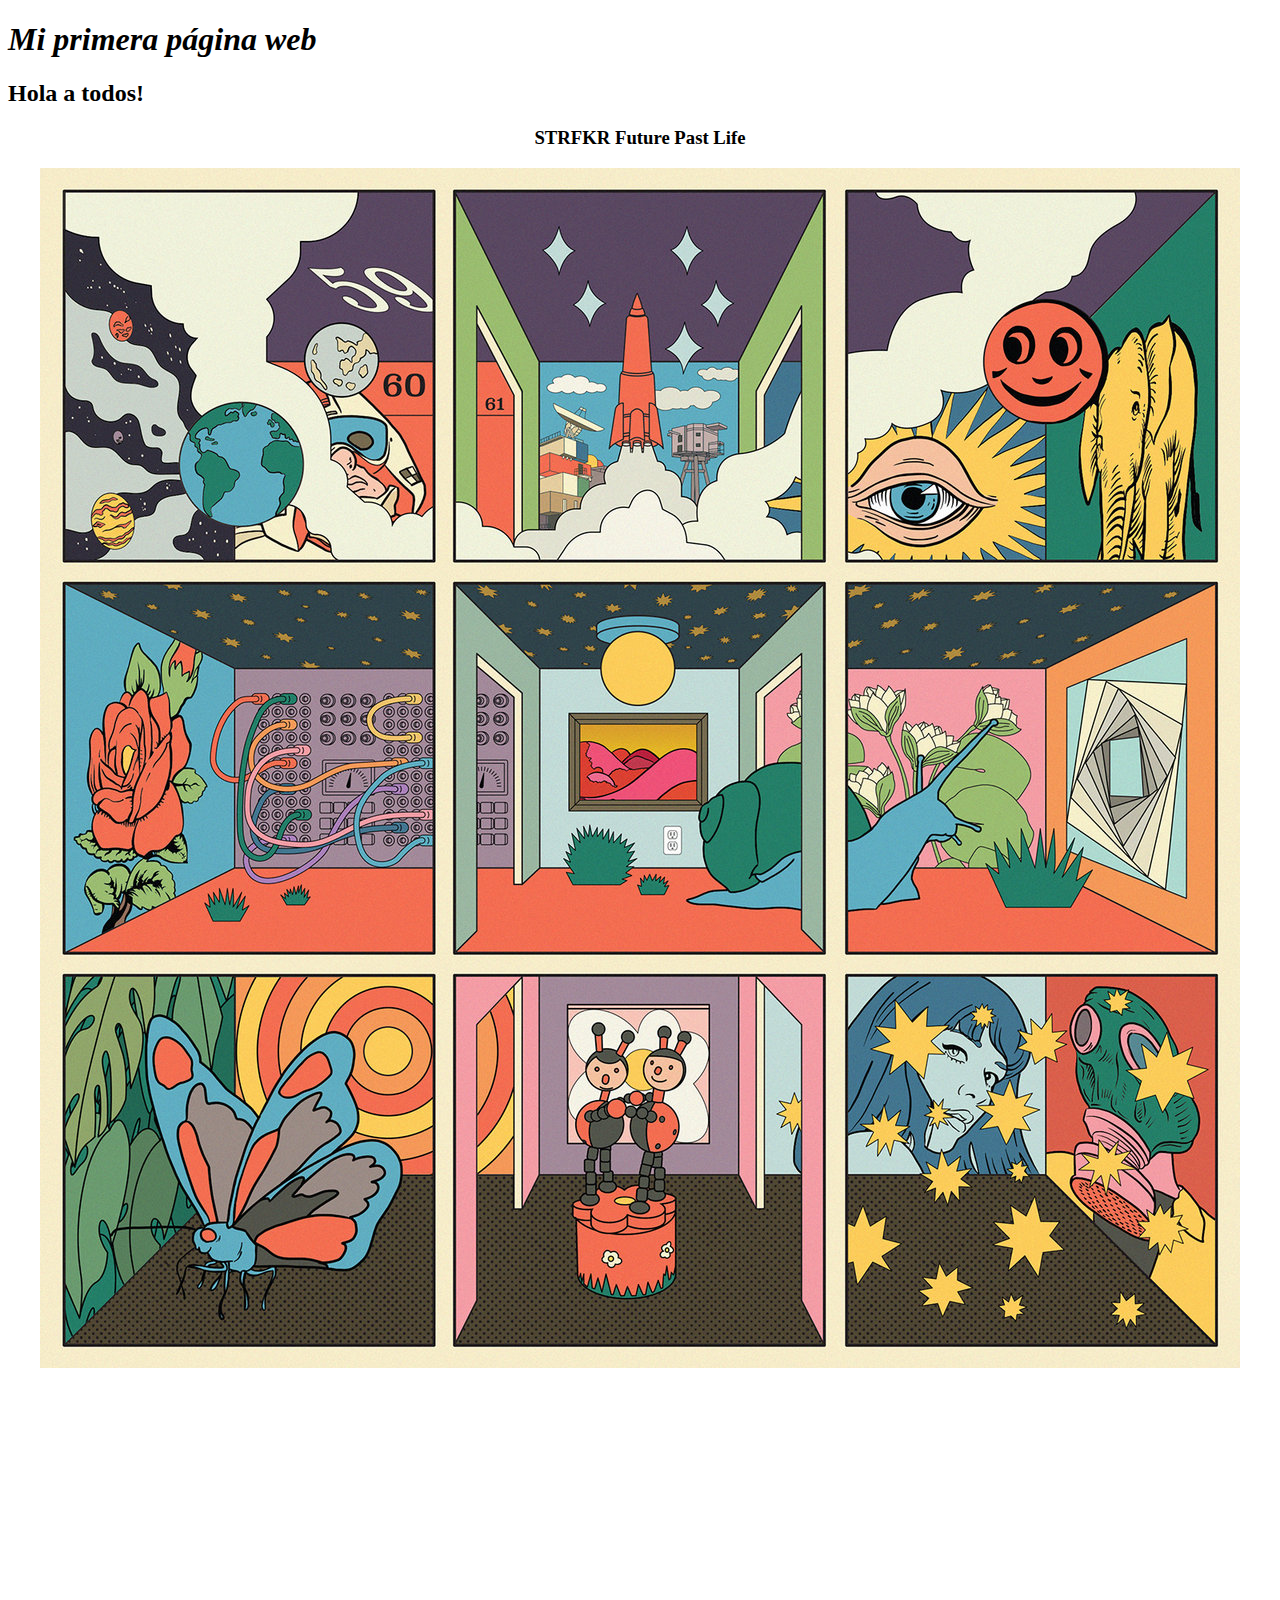
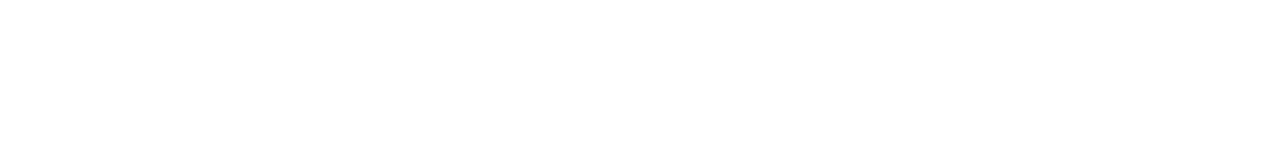
<file: index.html>
<!DOCTYPE html>
<html lang="es">
    <head>
        <meta charset="UTF-8"/>
       <title>Mi primera página web</title> 
    </head>
    <body>
<h1><em>Mi primera página web</em></h1>
<h2>Hola a todos!</h2>
<h3><strong><center>STRFKR Future Past Life</strong></h3></center>
<center><img src= "strfkr.jpg"</center>
<iframe src="https://open.spotify.com/embed/playlist/3KzUq6Nh5Lp9rkAXaBBCFj" width="100%" height="380" frameBorder="0" allowtransparency="true" allow="encrypted-media"></iframe>

    </body>
</html>
</file>
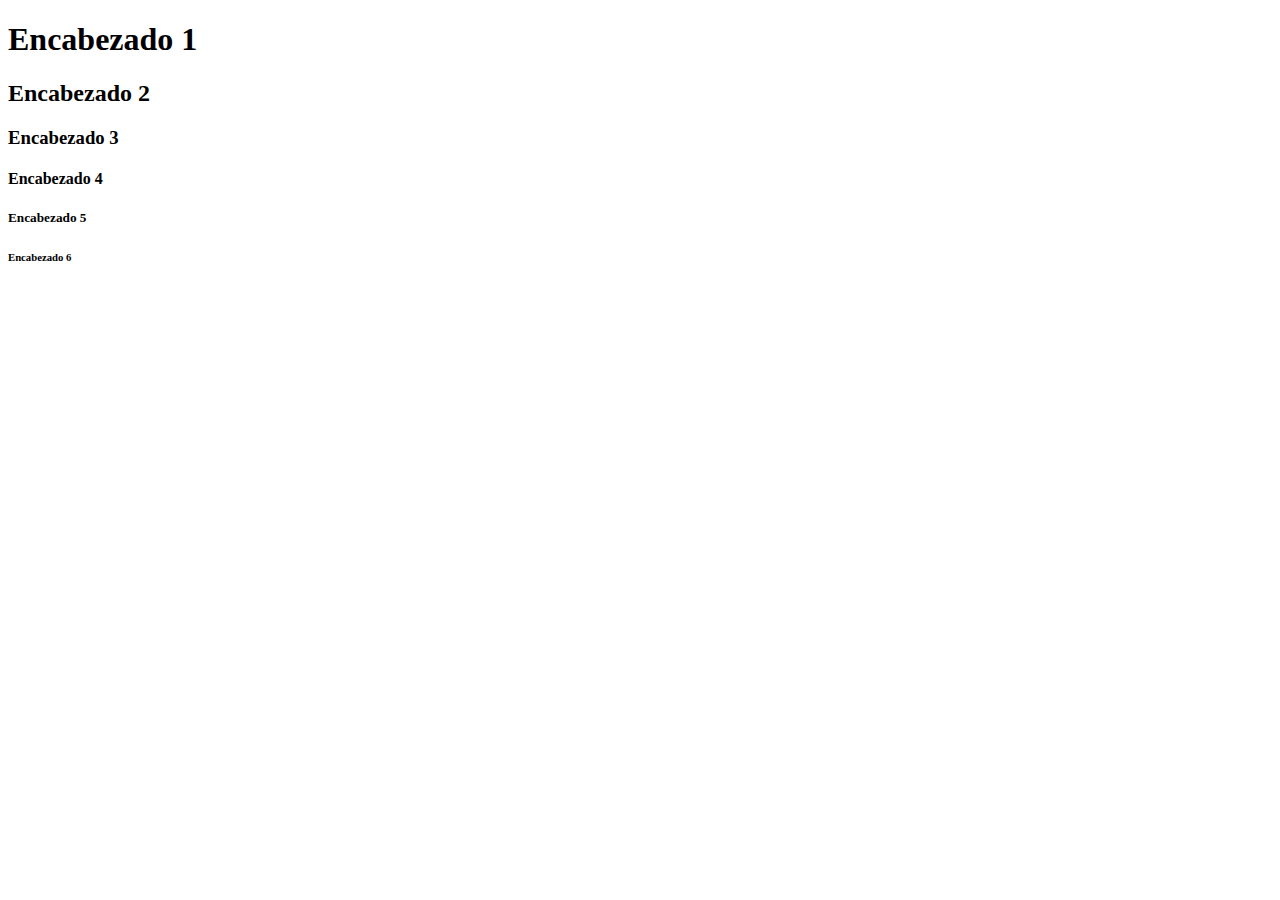
<file: 01-encabezados.html>
<!DOCTYPE html>
<html lang="es">
    <head>
        <meta charset="UTF-8" />
        <title>Encabezados HTML</title>
    </head>
    <body>
        <!-- Encabezados
        Los encabezados van del h1 al h2, 
        los utilizamos para titulos
        -->
        <h1>Encabezado 1</h1>
        <h2>Encabezado 2</h2>
        <h3>Encabezado 3</h3>
        <h4>Encabezado 4</h4>
        <h5>Encabezado 5</h5>
        <h6>Encabezado 6</h6>
    </body>
</html>
</file>
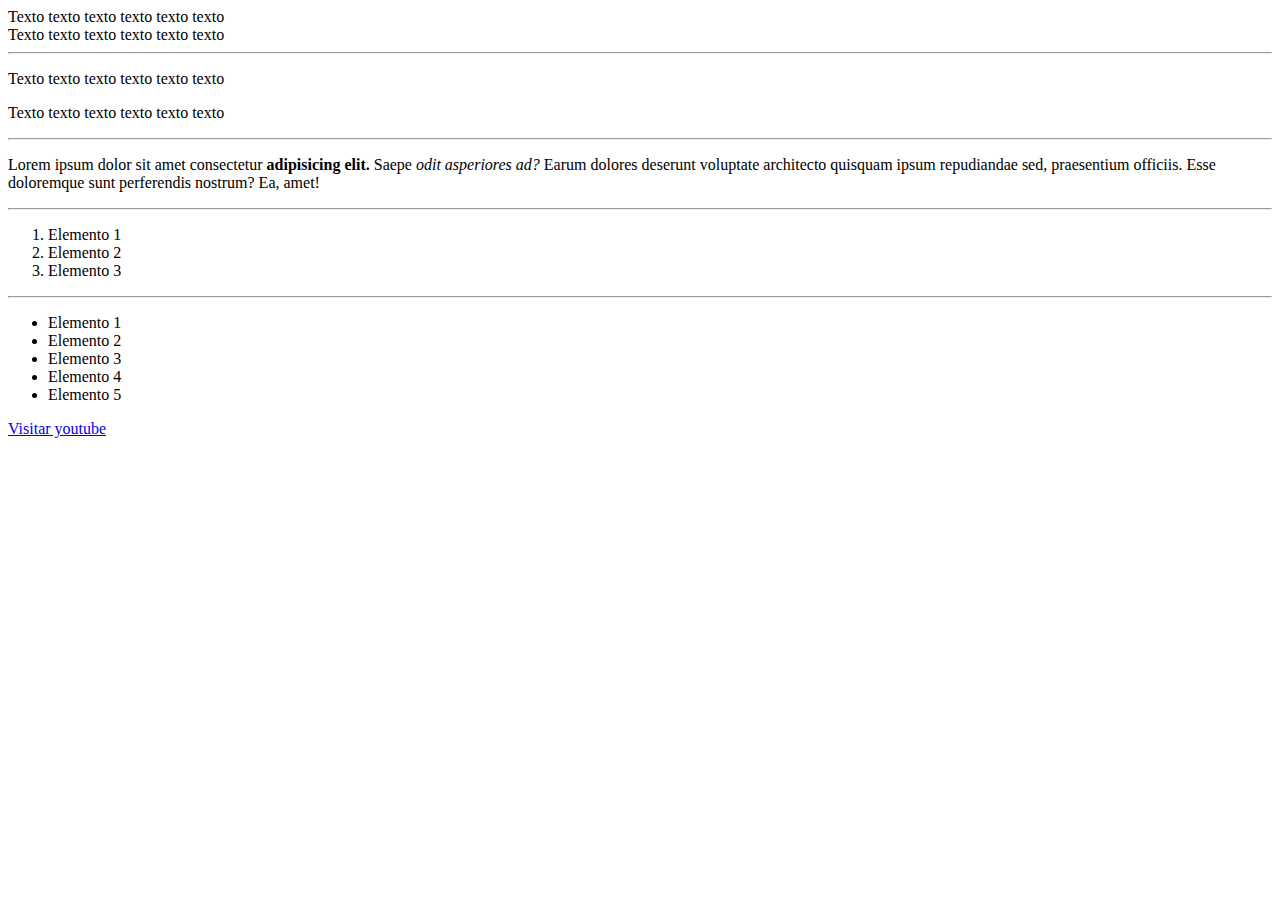
<file: 02-etiquetas-texto.html>
<!DOCTYPE html>
<html lang= "es">
    <head>
        <meta charset="UTF-8" />
        <title>Etiquetas de texto</title>
    </head>
    <body>
        <!-- Etiquetas de texto -->

        Texto texto texto texto texto texto
        <!-- br sirve para dar un salto de linea (enter) -->
        <br />
        Texto texto texto texto texto texto
        <!-- Etiqueta hr da un salro de linea y genera una linea -->
        <hr /> 
        <!-- La etiqueta p sirve para generar un parrafo -->
        <p> 
            Texto texto texto texto texto texto
        </p>
        <p> 
            Texto texto texto texto texto texto
            <hr />
        </p>
        <!-- La etiqueta strong sirve para un texto en negritas -->
        <!-- La etiqueta em sirve para texto en cursivas -->
        <p>
            Lorem ipsum dolor sit amet consectetur <strong>adipisicing elit.</strong> Saepe <em>odit asperiores ad?</em> Earum dolores deserunt voluptate architecto quisquam ipsum repudiandae sed, praesentium officiis. Esse doloremque sunt perferendis nostrum? Ea, amet!
            <hr />
        </p>

        <!-- Listas
        Listas ordenadas -->
        <ol>
            <li>Elemento 1</li>
            <li>Elemento 2</li>
            <li>Elemento 3</li>
        </ol>
    <hr />
        <!-- Lista desordenada -->
        <ul>
            <li>Elemento 1</li>
            <li>Elemento 2</li>
            <li>Elemento 3</li>
            <li>Elemento 4</li>
            <li>Elemento 5</li>
        </ul>

        <!-- Etiqueta a para enlaces -->
        <!-- target="-self" abre enlace en la misma pestaña
        target="-blank" abre enlace en diferente pestaña
        -->
        <a href="https://www.youtube.com/" target="-blank">Visitar youtube</a>
    </body>
</html>
</file>
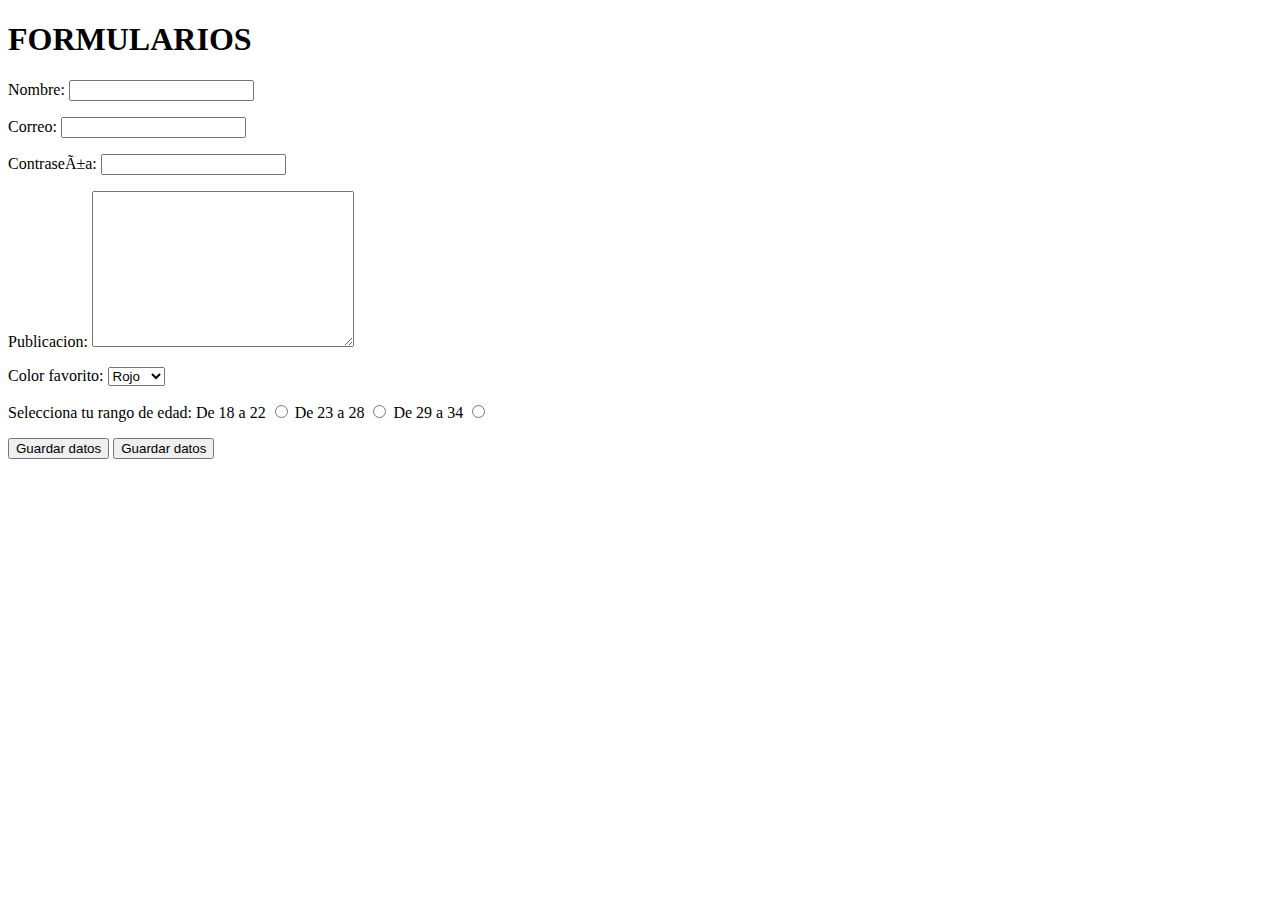
<file: 04-formularios.html>
<!DOCTYPE html>
<html lang="UTF-8">
    <head charset="UTF-8">
        <title>FORMULARIOS</title>
    </head>
    <body>
        <h1>FORMULARIOS</h1>
        <!--action means the path wich the data will be send-->
        <!--method means to the method https used to send data.
        GET id the default method-->
        <form>
            <!--what for does is to link the etiqueta to a field
            exmple: in the first label for is used to make a reference
            that label is related to input name-->
            <p>
                <label for="name">Nombre: </label>
                <input type="text" name="name"/>
            </p>
            
            <p>
                <label for="">Correo: </label>
                <input type="text" name="email"/>
            </p>
            
            <p>
                <label for="password">Contraseña: </label>
                <input type="password" name="password"/>
            </p>
            
            <p>
                <label for="">Publicacion: </label>
                <textarea name="" id="" cols="30" rows="10"></textarea>
            </p>

            <p>
                <label for="">Color favorito: </label>
                <select name="color"> 
                    <option value="1">Rojo</option>
                    <option value="2">Verde</option>
                    <option value="3">Azul</option>
                </select>
                <!--value will be the value that the back-ed recieves-->
            </p>

            <p>
                <label for="">Selecciona tu rango de edad: </label>
                <label for="">De 18 a 22</label>
                <input type="radio" name="edad" id=""/>
                <label for="">De 23 a 28</label>   
                <input type="radio" name="edad" id=""/>
                <label for="">De 29 a 34</label>
                <input type="radio" name="edad" id=""/>
            </p>

            <!--To send data to the server 
            but with the type submit our information will be shown in the url to avoid this we use the method post-->
            <input type="submit" value="Guardar datos" method="post"/>

            <button type="submit">Guardar datos</button>
            <!--button is used to send data to the back end, is most used nowadays, for instance it is used for log ins-->



        </form> 
    </body>
</html>
</file>
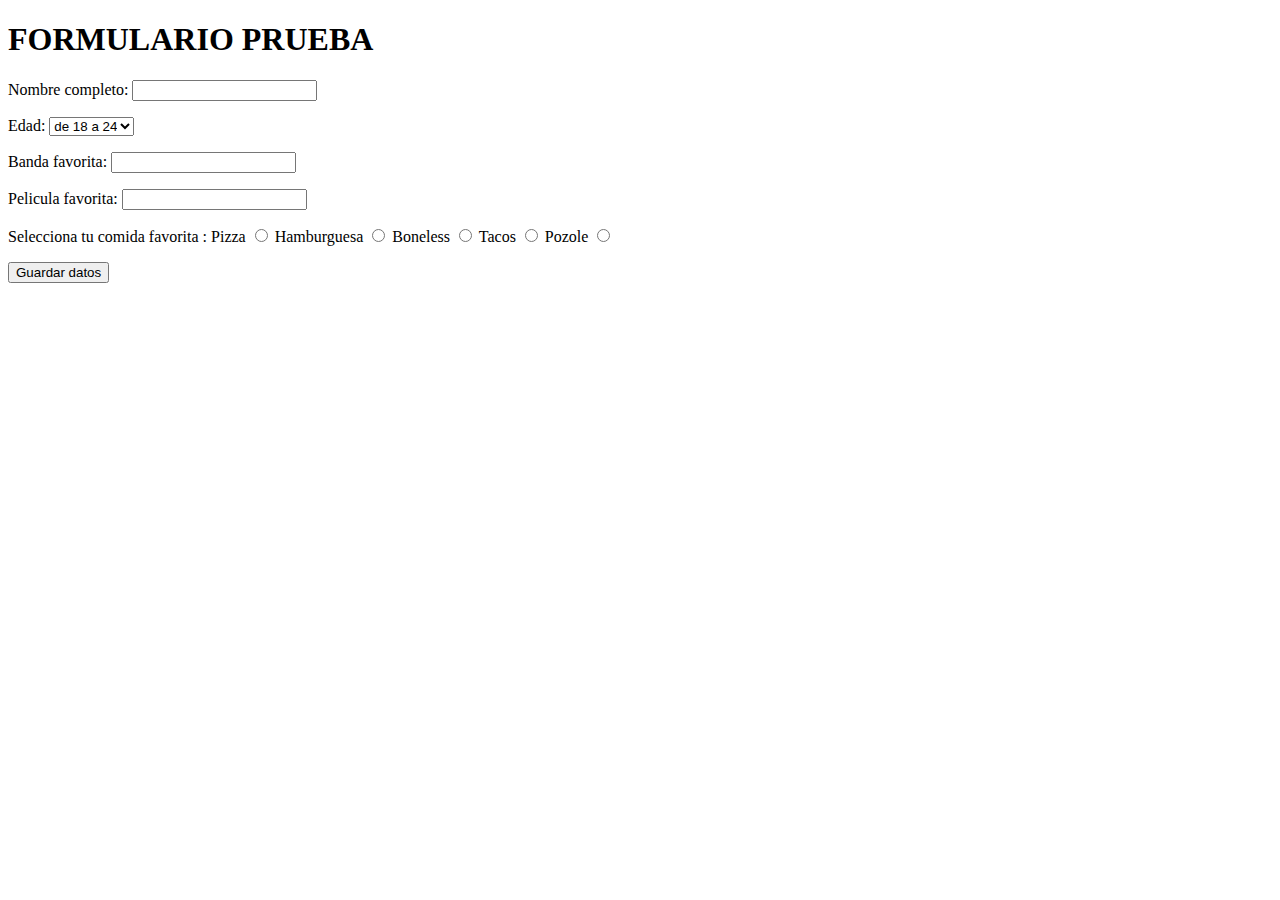
<file: 05-ejercicio-form.html>
<!DOCTYPE html>
<html lang="UTF-8">
    <head charset="UTF-8">
        <title>FORMULARIOS</title>
    </head>
    <body>
        <h1>FORMULARIO PRUEBA</h1>
     
        <form>
           
            <p>
                <label for="name">Nombre completo: </label>
                <input type="text" name="name"/>
            </p>

            <p>
                <label for="">Edad: </label>
                <select name="Edad"> 
                    <option value="1">de 18 a 24</option>
                    <option value="2">de 25 a 29</option>
                    <option value="3">de 30 a 34</option>
                </select>
            </p>
            
            <p>
                <label for="">Banda favorita: </label>
                <input type="text" name="Banda"/>
            </p>
            
            <p>
                <label for="movie">Pelicula favorita: </label>
                <input type="movie" name="Pelicula favorita"/>
            </p>

            <p>
                <label for="">Selecciona tu comida favorita : </label>
                <label for="">Pizza</label>
                <input type="radio" name="comida" id=""/>
                <label for="">Hamburguesa</label>   
                <input type="radio" name="comida" id=""/>
                <label for="">Boneless</label>
                <input type="radio" name="comida" id=""/>
                <label for="">Tacos</label>
                <input type="radio" name="comida" id=""/>
                <label for="">Pozole</label>
                <input type="radio" name="comida" id=""/>
            </p>

            <button type="submit">Guardar datos</button>
    
        </form> 
    </body>
</html>
</file>
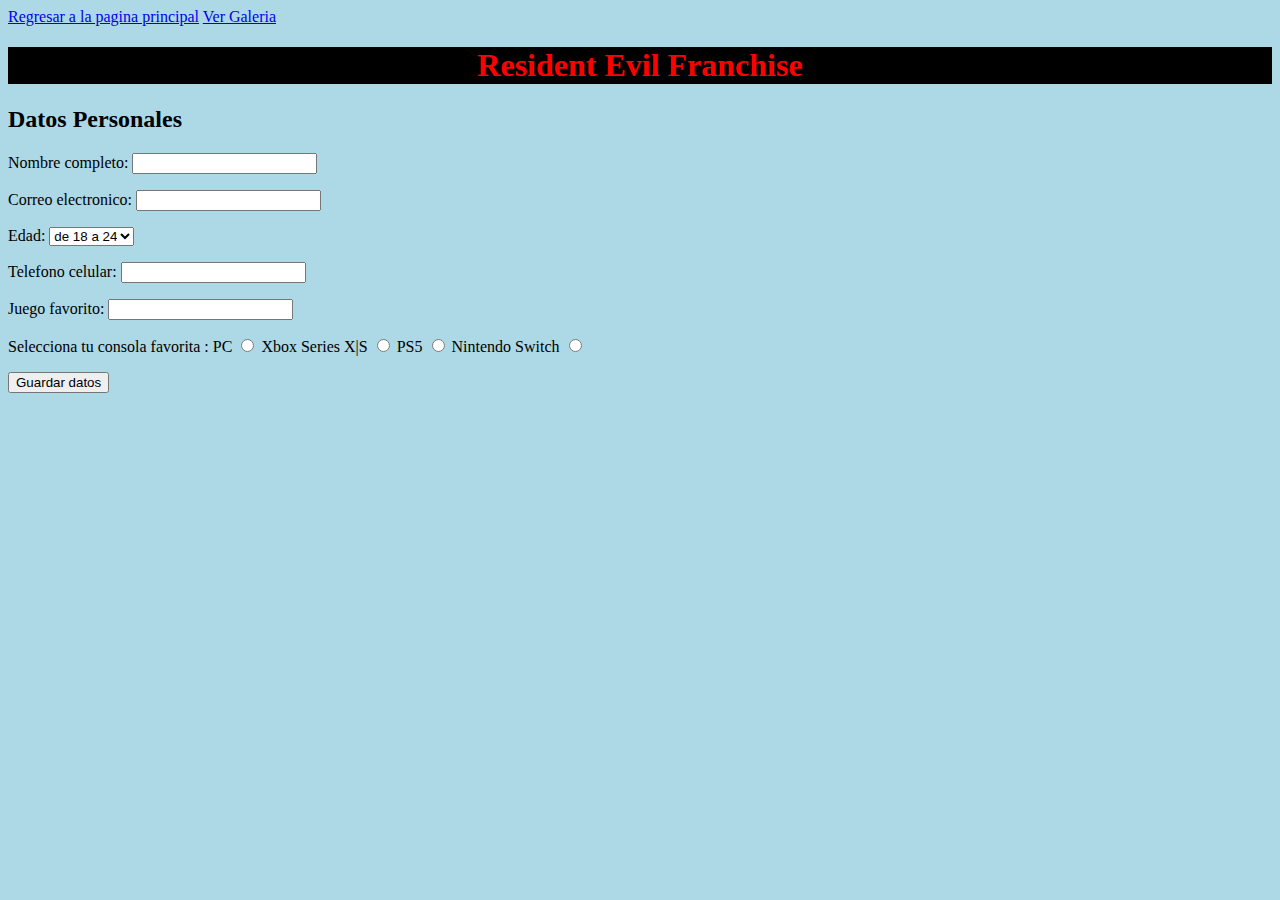
<file: contacto.html>
<!DOCTYPE html>
<html lang="UTF-8">
    <head charset="UTF-8">
        <title>Contacto</title>
        <link href="contacto.css" rel="stylesheet" type="text/css"
    </head>
    <body>
        <a href="inicio.html">Regresar a la pagina principal</a>
        <a href="galeria.html">Ver Galeria</a>

        <h1 class="title">Resident Evil Franchise</h1>
        <h2>Datos Personales</h2>
     
        <form>
           
            <p>
                <label for="name">Nombre completo: </label>
                <input type="text" name="name"/>
            </p>

            <p>
                <label for="mail">Correo electronico: </label>
                <input type="text" name="email"/>
            </p>

            <p>
                <label for="">Edad: </label>
                <select name="Edad"> 
                    <option value="1">de 18 a 24</option>
                    <option value="2">de 25 a 29</option>
                    <option value="3">de 30 a 34</option>
                </select>
            </p>
            
            <p>
                <label for="">Telefono celular: </label>
                <input type="text" name="phone"/>
            </p>
            
            <p>
                <label for="movie">Juego favorito: </label>
                <input type="movie" name="game"/>
            </p>

            <p>
                <label for="">Selecciona tu consola favorita : </label>
                <label for="">PC</label>
                <input type="radio" name="consola" id=""/>
                <label for="">Xbox Series X|S</label>   
                <input type="radio" name="consola" id=""/>
                <label for="">PS5</label>
                <input type="radio" name="consola" id=""/>
                <label for="">Nintendo Switch</label>
                <input type="radio" name="consola" id=""/>
            </p>

            <button type="submit">Guardar datos</button>
    
        </form> 
    </body>
</html>
</file>
<file: contacto.css>
body {
    background-color: lightblue;
}

.title {
    text-align: center;
    color: red;
    background-color: black;
}
</file>
